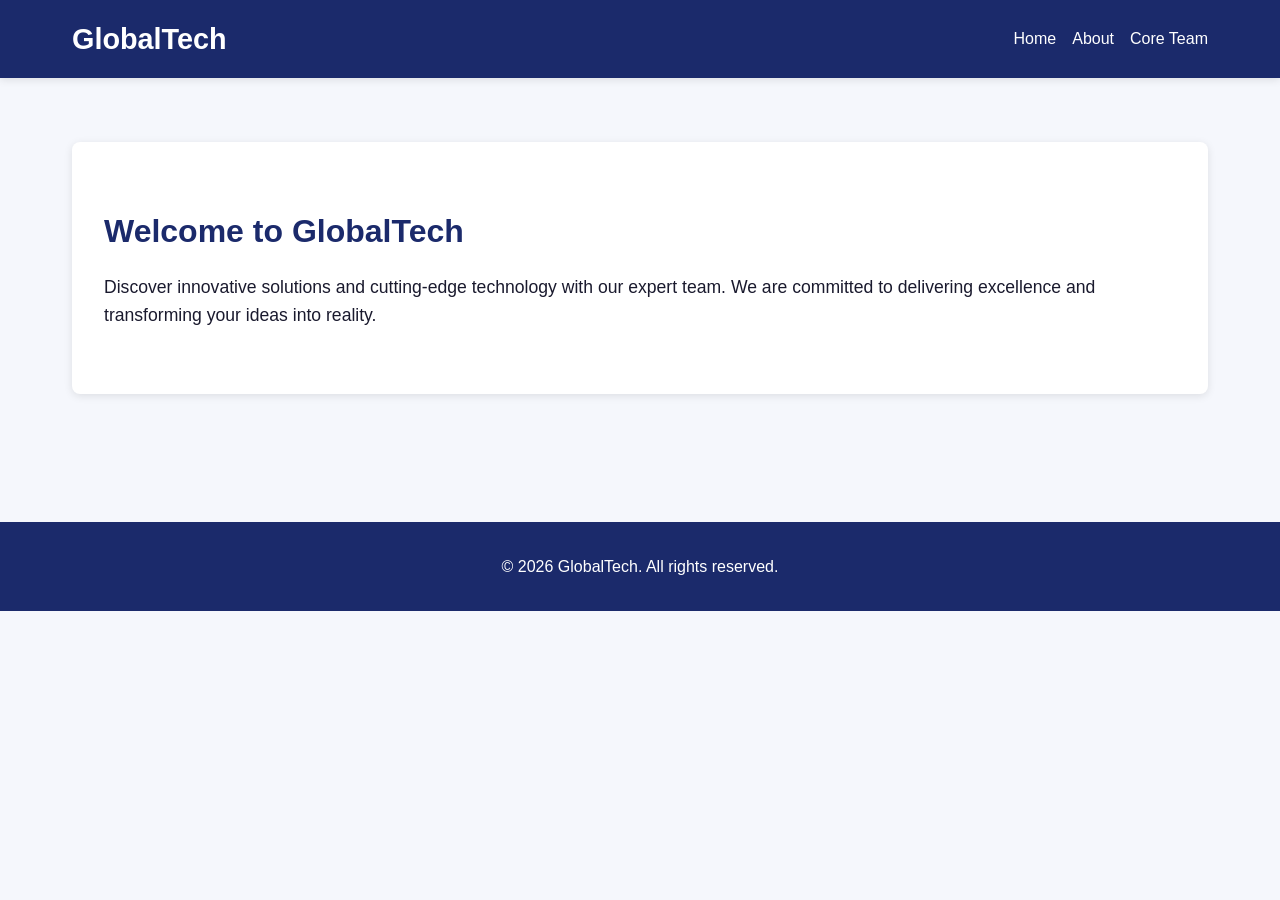
<file: index.html>
<!DOCTYPE html>
<html lang="en">
  <head>
    <meta charset="UTF-8">
    <meta name="viewport" content="width=device-width, initial-scale=1.0">
    <link rel="stylesheet" href="style/index.css">
    <link rel="stylesheet" href="style/mediaquery.css">
    <title>Document</title>
  </head>
  <body>
    <!-- Navbar -->
    <nav class="navbar">
      <div class="navbar-container">
        <!-- Logo -->
        <div class="navbar-logo">
          <a href="index.html" class="logo">GlobalTech</a>
        </div>
        
        <!-- Hamburger Menu -->
        <div class="hamburger" id="hamburger">
          <span></span>
          <span></span>
          <span></span>
        </div>
        
        <!-- Navigation Links -->
        <ul class="nav-menu" id="nav-menu">
          <li class="nav-item"><a href="index.html" class="nav-link">Home</a></li>
          <li class="nav-item"><a href="about.html" class="nav-link">About</a></li>
          <li class="nav-item"><a href="core-team.html" class="nav-link">Core Team</a></li>
        </ul>
      </div>
    </nav>
    
    <!-- Main Content -->
    <main>
      <section class="section">
        <h2>Welcome to GlobalTech</h2>
        <p>Discover innovative solutions and cutting-edge technology with our expert team. We are committed to delivering excellence and transforming your ideas into reality.</p>
      </section>
    </main>
    
    <!-- Footer -->
    <footer>
      <p>&copy; 2026 GlobalTech. All rights reserved.</p>
    </footer>
    
    <script src="script.js"></script>
  </body>
</html>
</file>
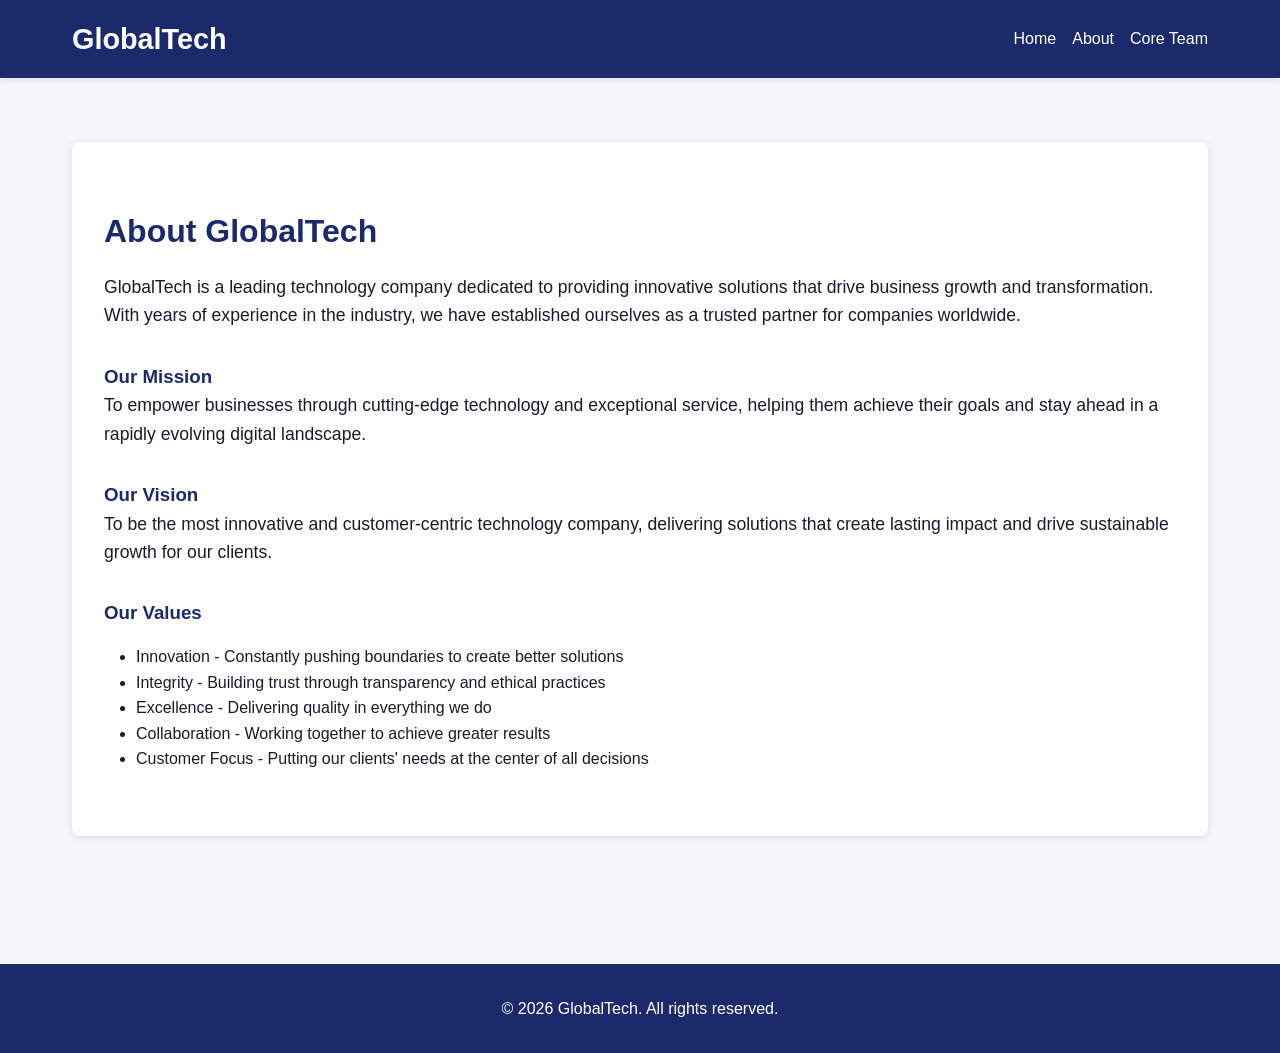
<file: about.html>
<!DOCTYPE html>
<html lang="en">
  <head>
    <meta charset="UTF-8">
    <meta name="viewport" content="width=device-width, initial-scale=1.0">
    <link rel="stylesheet" href="style/index.css">
    <link rel="stylesheet" href="style/mediaquery.css">
    <title>About - GlobalTech</title>
  </head>
  <body>
    <!-- Navbar -->
    <nav class="navbar">
      <div class="navbar-container">
        <!-- Logo -->
        <div class="navbar-logo">
          <a href="index.html" class="logo">GlobalTech</a>
        </div>
        
        <!-- Hamburger Menu -->
        <div class="hamburger" id="hamburger">
          <span></span>
          <span></span>
          <span></span>
        </div>
        
        <!-- Navigation Links -->
        <ul class="nav-menu" id="nav-menu">
          <li class="nav-item"><a href="index.html" class="nav-link">Home</a></li>
          <li class="nav-item"><a href="about.html" class="nav-link">About</a></li>
          <li class="nav-item"><a href="core-team.html" class="nav-link">Core Team</a></li>
        </ul>
      </div>
    </nav>
    
    <!-- Main Content -->
    <main>
      <section class="section">
        <h2>About GlobalTech</h2>
        <p>GlobalTech is a leading technology company dedicated to providing innovative solutions that drive business growth and transformation. With years of experience in the industry, we have established ourselves as a trusted partner for companies worldwide.</p>
        
        <h3 style="color: var(--color-dominant); margin-top: 2rem;">Our Mission</h3>
        <p>To empower businesses through cutting-edge technology and exceptional service, helping them achieve their goals and stay ahead in a rapidly evolving digital landscape.</p>
        
        <h3 style="color: var(--color-dominant); margin-top: 2rem;">Our Vision</h3>
        <p>To be the most innovative and customer-centric technology company, delivering solutions that create lasting impact and drive sustainable growth for our clients.</p>
        
        <h3 style="color: var(--color-dominant); margin-top: 2rem;">Our Values</h3>
        <ul style="margin-left: 2rem; margin-top: 1rem;">
          <li>Innovation - Constantly pushing boundaries to create better solutions</li>
          <li>Integrity - Building trust through transparency and ethical practices</li>
          <li>Excellence - Delivering quality in everything we do</li>
          <li>Collaboration - Working together to achieve greater results</li>
          <li>Customer Focus - Putting our clients' needs at the center of all decisions</li>
        </ul>
      </section>
    </main>
    
    <!-- Footer -->
    <footer>
      <p>&copy; 2026 GlobalTech. All rights reserved.</p>
    </footer>
    
    <script src="script.js"></script>
  </body>
</html>
</file>
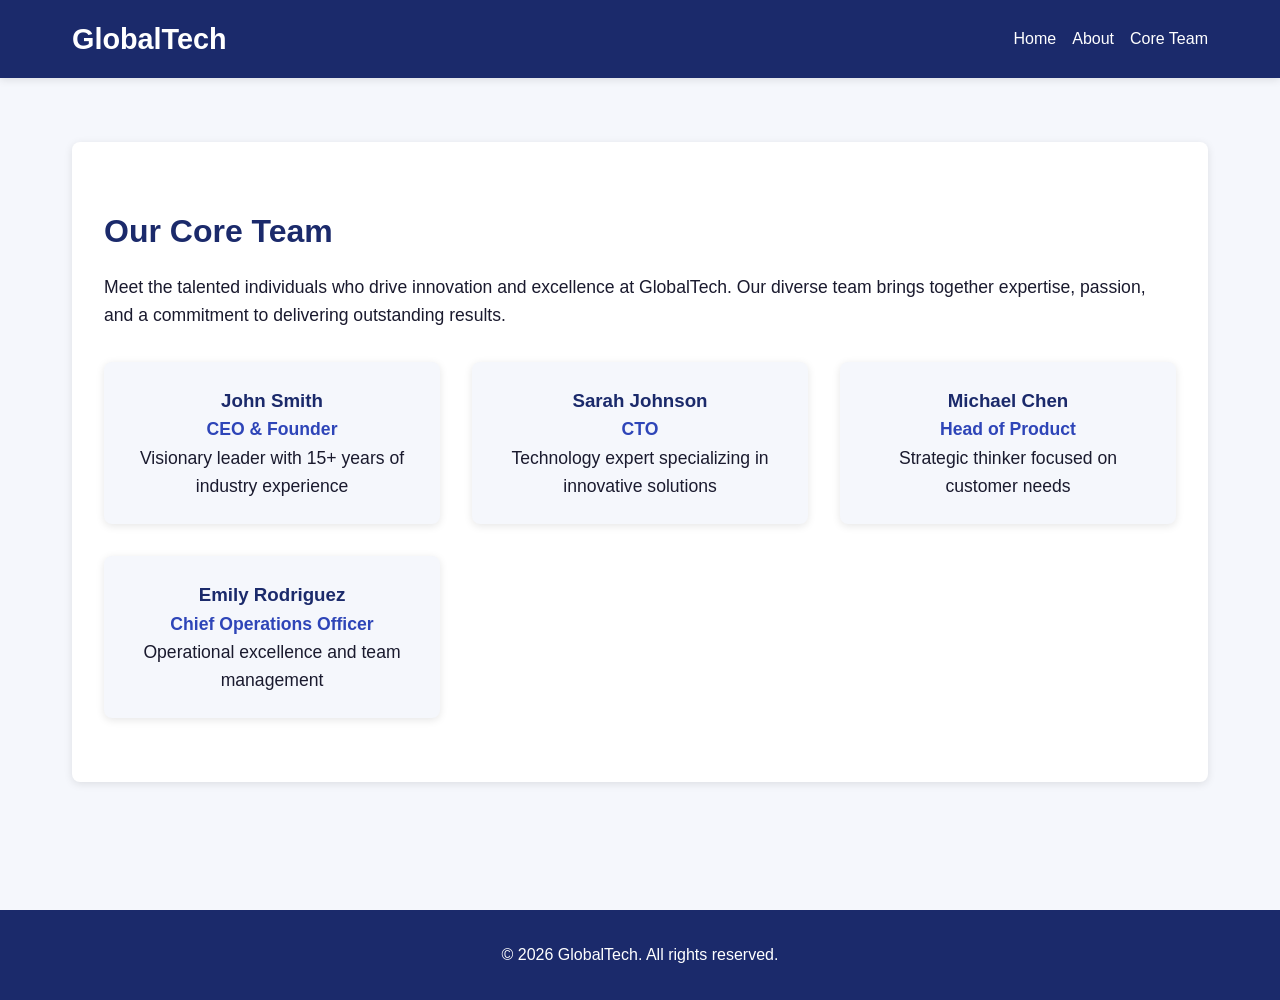
<file: core-team.html>
<!DOCTYPE html>
<html lang="en">
  <head>
    <meta charset="UTF-8">
    <meta name="viewport" content="width=device-width, initial-scale=1.0">
    <link rel="stylesheet" href="style/index.css">
    <link rel="stylesheet" href="style/mediaquery.css">
    <title>Core Team - GlobalTech</title>
  </head>
  <body>
    <!-- Navbar -->
    <nav class="navbar">
      <div class="navbar-container">
        <!-- Logo -->
        <div class="navbar-logo">
          <a href="index.html" class="logo">GlobalTech</a>
        </div>
        
        <!-- Hamburger Menu -->
        <div class="hamburger" id="hamburger">
          <span></span>
          <span></span>
          <span></span>
        </div>
        
        <!-- Navigation Links -->
        <ul class="nav-menu" id="nav-menu">
          <li class="nav-item"><a href="index.html" class="nav-link">Home</a></li>
          <li class="nav-item"><a href="about.html" class="nav-link">About</a></li>
          <li class="nav-item"><a href="core-team.html" class="nav-link">Core Team</a></li>
        </ul>
      </div>
    </nav>
    
    <!-- Main Content -->
    <main>
      <section class="section">
        <h2>Our Core Team</h2>
        <p>Meet the talented individuals who drive innovation and excellence at GlobalTech. Our diverse team brings together expertise, passion, and a commitment to delivering outstanding results.</p>
        
        <div class="team-grid" style="display: grid; grid-template-columns: repeat(auto-fit, minmax(250px, 1fr)); gap: 2rem; margin-top: 2rem;">
          <div class="team-member" style="background: var(--color-bg); padding: 1.5rem; border-radius: 8px; text-align: center; box-shadow: 0 2px 8px rgba(0, 0, 0, 0.1);">
            <h3 style="color: var(--color-dominant);">John Smith</h3>
            <p style="color: var(--color-subdominant); font-weight: bold;">CEO & Founder</p>
            <p>Visionary leader with 15+ years of industry experience</p>
          </div>
          
          <div class="team-member" style="background: var(--color-bg); padding: 1.5rem; border-radius: 8px; text-align: center; box-shadow: 0 2px 8px rgba(0, 0, 0, 0.1);">
            <h3 style="color: var(--color-dominant);">Sarah Johnson</h3>
            <p style="color: var(--color-subdominant); font-weight: bold;">CTO</p>
            <p>Technology expert specializing in innovative solutions</p>
          </div>
          
          <div class="team-member" style="background: var(--color-bg); padding: 1.5rem; border-radius: 8px; text-align: center; box-shadow: 0 2px 8px rgba(0, 0, 0, 0.1);">
            <h3 style="color: var(--color-dominant);">Michael Chen</h3>
            <p style="color: var(--color-subdominant); font-weight: bold;">Head of Product</p>
            <p>Strategic thinker focused on customer needs</p>
          </div>
          
          <div class="team-member" style="background: var(--color-bg); padding: 1.5rem; border-radius: 8px; text-align: center; box-shadow: 0 2px 8px rgba(0, 0, 0, 0.1);">
            <h3 style="color: var(--color-dominant);">Emily Rodriguez</h3>
            <p style="color: var(--color-subdominant); font-weight: bold;">Chief Operations Officer</p>
            <p>Operational excellence and team management</p>
          </div>
        </div>
      </section>
    </main>
    
    <!-- Footer -->
    <footer>
      <p>&copy; 2026 GlobalTech. All rights reserved.</p>
    </footer>
    
    <script src="script.js"></script>
  </body>
</html>
</file>
<file: style/index.css>
:root {
  --color-dominant: #1B2A6B;
  --color-subdominant: #2E45B8;
  --color-child: #5A72E0;
  --color-accent: #3DA9FC;
  --color-bg: #F5F7FC;
  --color-text: #1A1A2E;
}

* {
  margin: 0;
  padding: 0;
  box-sizing: border-box;
}

body {
  color: var(--color-text);
  background-color: var(--color-bg);
  font-family: 'Segoe UI', Tahoma, Geneva, Verdana, sans-serif;
  line-height: 1.6;
}

/* Navbar Styles */
.navbar {
  background-color: var(--color-dominant);
  padding: 0;
  position: sticky;
  top: 0;
  z-index: 100;
  box-shadow: 0 2px 8px rgba(0, 0, 0, 0.1);
}

.navbar-container {
  max-width: 1200px;
  margin: 0 auto;
  display: flex;
  justify-content: space-between;
  align-items: center;
  padding: 1rem 2rem;
}

.navbar-logo {
  flex-shrink: 0;
}

.logo {
  color: white;
  font-size: 1.8rem;
  font-weight: bold;
  text-decoration: none;
  transition: color 0.3s ease;
}

.logo:hover {
  color: var(--color-accent);
}

.nav-menu {
  display: flex;
  list-style: none;
  gap: 1rem;
}

.nav-item {
  position: relative;
}

.nav-link {
  color: white;
  text-decoration: none;
  font-size: 1rem;
  font-weight: 250;
  transition: color 0.3s ease;
  padding-bottom: 0px;
}

.nav-link:hover {
  color: var(--color-accent);
  border-bottom: 2px solid var(--color-accent);
}

/* Hamburger Menu */
.hamburger {
  display: none;
  flex-direction: column;
  cursor: pointer;
  gap: 5px;
}

.hamburger span {
  width: 25px;
  height: 3px;
  background-color: white;
  border-radius: 3px;
  transition: all 0.3s ease;
}

.hamburger.active span:nth-child(1) {
  transform: rotate(45deg) translate(12px, 12px);
}

.hamburger.active span:nth-child(2) {
  opacity: 0;
}

.hamburger.active span:nth-child(3) {
  transform: rotate(-45deg) translate(6px, -8px);
}

/* Main Content */
main {
  max-width: 1200px;
  margin: 0 auto;
  padding: 2rem;
}

.section {
  padding: 4rem 2rem;
  margin: 2rem 0;
  background: white;
  border-radius: 8px;
  box-shadow: 0 2px 8px rgba(0, 0, 0, 0.1);
}

.section:nth-child(even) {
  background-color: var(--color-subdominant);
  color: white;
}

.section:nth-child(even) h2,
.section:nth-child(even) h3 {
  color: white;
}

.section:nth-child(even) p,
.section:nth-child(even) li {
  color: #f0f2f5;
}

.section h2 {
  color: var(--color-dominant);
  margin-bottom: 1rem;
  font-size: 2rem;
}

.section p {
  font-size: 1.1rem;
  color: var(--color-text);
}

/* Footer Styles */
footer {
  background-color: var(--color-dominant);
  color: white;
  text-align: center;
  padding: 2rem;
  margin-top: 4rem;
}

footer p {
  color: white;
  margin: 0;
}
</file>
<file: style/mediaquery.css>
/* Mobile Responsive Styles */

/* Tablets and small devices (768px and below) */
@media (max-width: 768px) {
  .navbar-container {
    padding: 1rem;
  }

  .logo {
    font-size: 1.5rem;
  }

  .hamburger {
    display: flex;
  }

  .nav-menu {
    position: absolute;
    top: 70px;
    left: 0;
    right: 0;
    flex-direction: column;
    background-color: rgba(27, 42, 107, 0.95);
    width: 100%;
    text-align: left;
    transition: 0.3s ease;
    gap: 0;
    list-style: none;
    padding: 0.5rem 0;
    box-shadow: 0 8px 16px rgba(0, 0, 0, 0.1);
    transform: translateY(-100%);
    opacity: 0;
    visibility: hidden;
  }

  .nav-menu.active {
    transform: translateY(0);
    opacity: 1;
    visibility: visible;
  }

  .nav-item {
    width: 100%;
    padding: 0.5rem 0;
    border-bottom: 1px solid rgba(255, 255, 255, 0.1);
  }

  .nav-item:last-child {
    border-bottom: none;
  }

  .nav-link {
    display: block;
    width: 100%;
    padding: 0.75rem 1.5rem;
    color: white;
  }

  .nav-link:hover {
    background-color: var(--color-child);
    border-bottom: none;
  }

  .section {
    padding: 2rem 1rem;
    margin: 1rem 0;
  }

  .section h2 {
    font-size: 1.5rem;
  }

  main {
    padding: 1rem;
  }

  footer {
    padding: 1.5rem;
    font-size: 0.9rem;
  }
}

/* Mobile devices (480px and below) */
@media (max-width: 480px) {
  .navbar-container {
    padding: 0.8rem;
  }

  .logo {
    font-size: 1.2rem;
  }

  .nav-menu {
    top: 60px;
    padding: 1.5rem 0;
  }

  .section {
    padding: 1.5rem 1rem;
  }

  .section h2 {
    font-size: 1.3rem;
  }

  .section p {
    font-size: 1rem;
  }

  footer {
    padding: 1.2rem;
    font-size: 0.85rem;
  }
}
</file>
